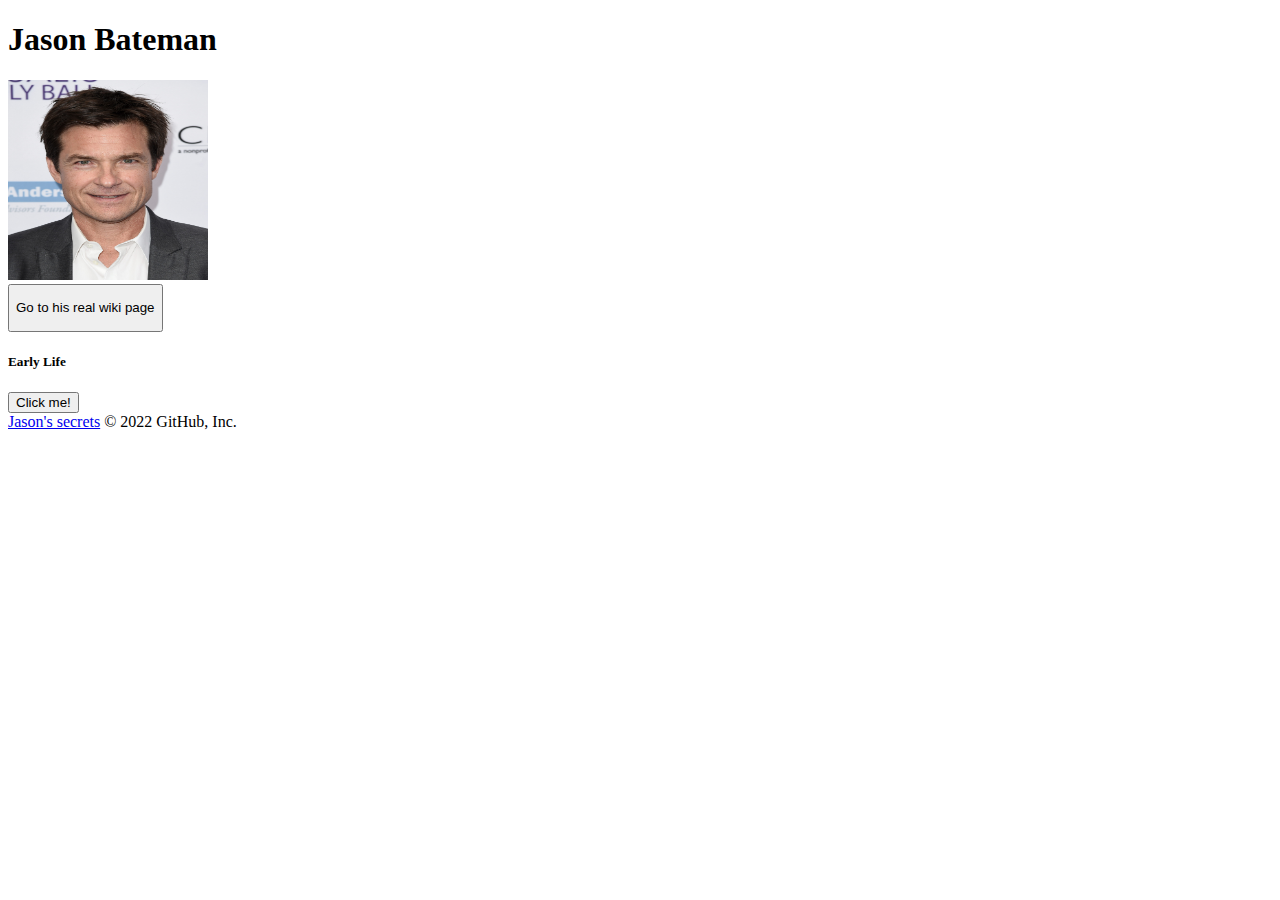
<file: hw2/index.html>
<!DOCTYPE html>
<html lang="en">
<head>
    <meta charset="UTF-8">
    <meta content = "Jason Bateman homemade wiki">
    <meta http-equiv="X-UA-Compatible" content="IE=edge">
    <meta name="viewport" content="width=<device-width>, initial-scale=1.0">
    <title>Document</title>
</head>
<body>
    <h1>Jason Bateman</h1>
    <div>
    <img src="jason.jpeg" width="200" height ="200">

    </div>
    <div>
        <a href = "https://en.wikipedia.org/wiki/Jason_Bateman">
            <button>
                <p>Go to his real wiki page</p>
            </button>
        </a>
        <h5>Early Life</h5>
        <ul>

        </ul>
    </div>
    <div>
        <button onclick="alerting()">Click me!</button>
        <script>
            function alerting() {
                alert("Thanks for being a Jason Bateman fan!")
            }
        </script>
        
    </div>
    
    <a href="secret.html">Jason's secrets</a>
  
</body>
</html>
© 2022 GitHub, Inc.
</file>
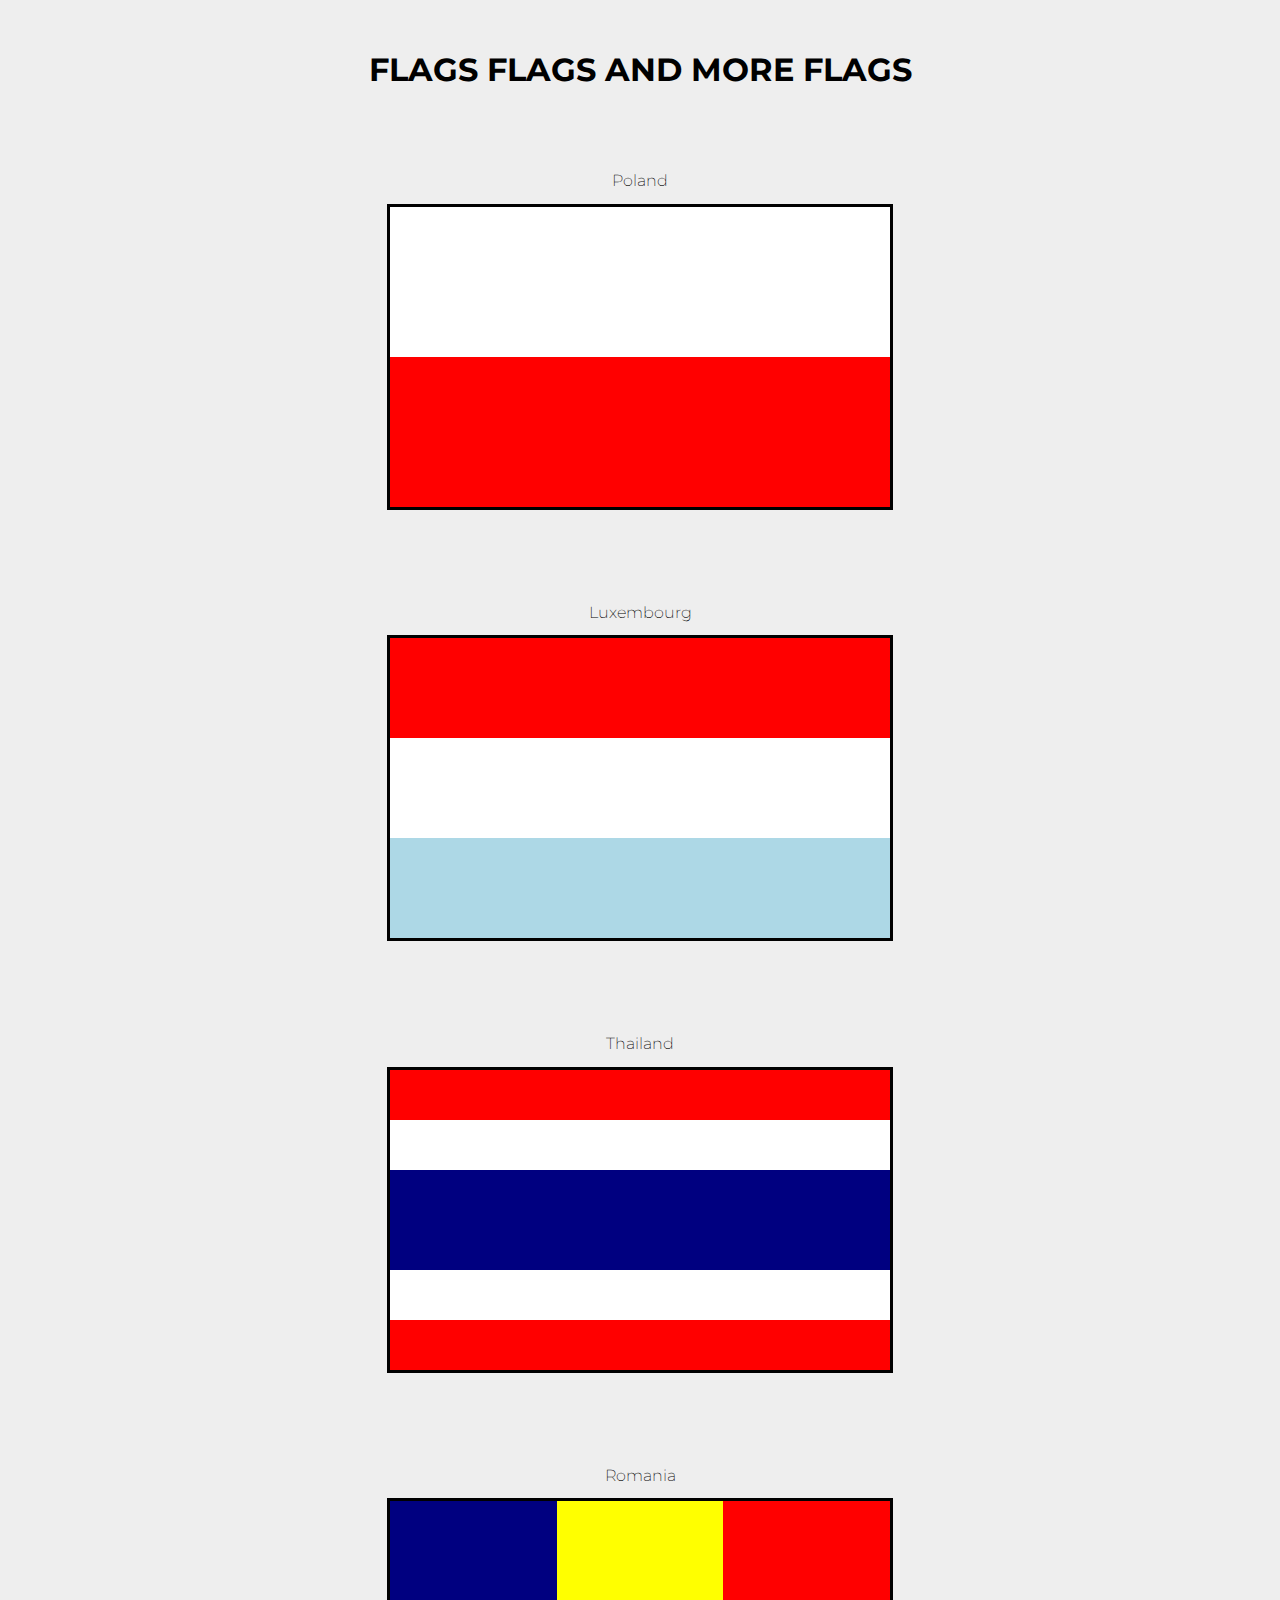
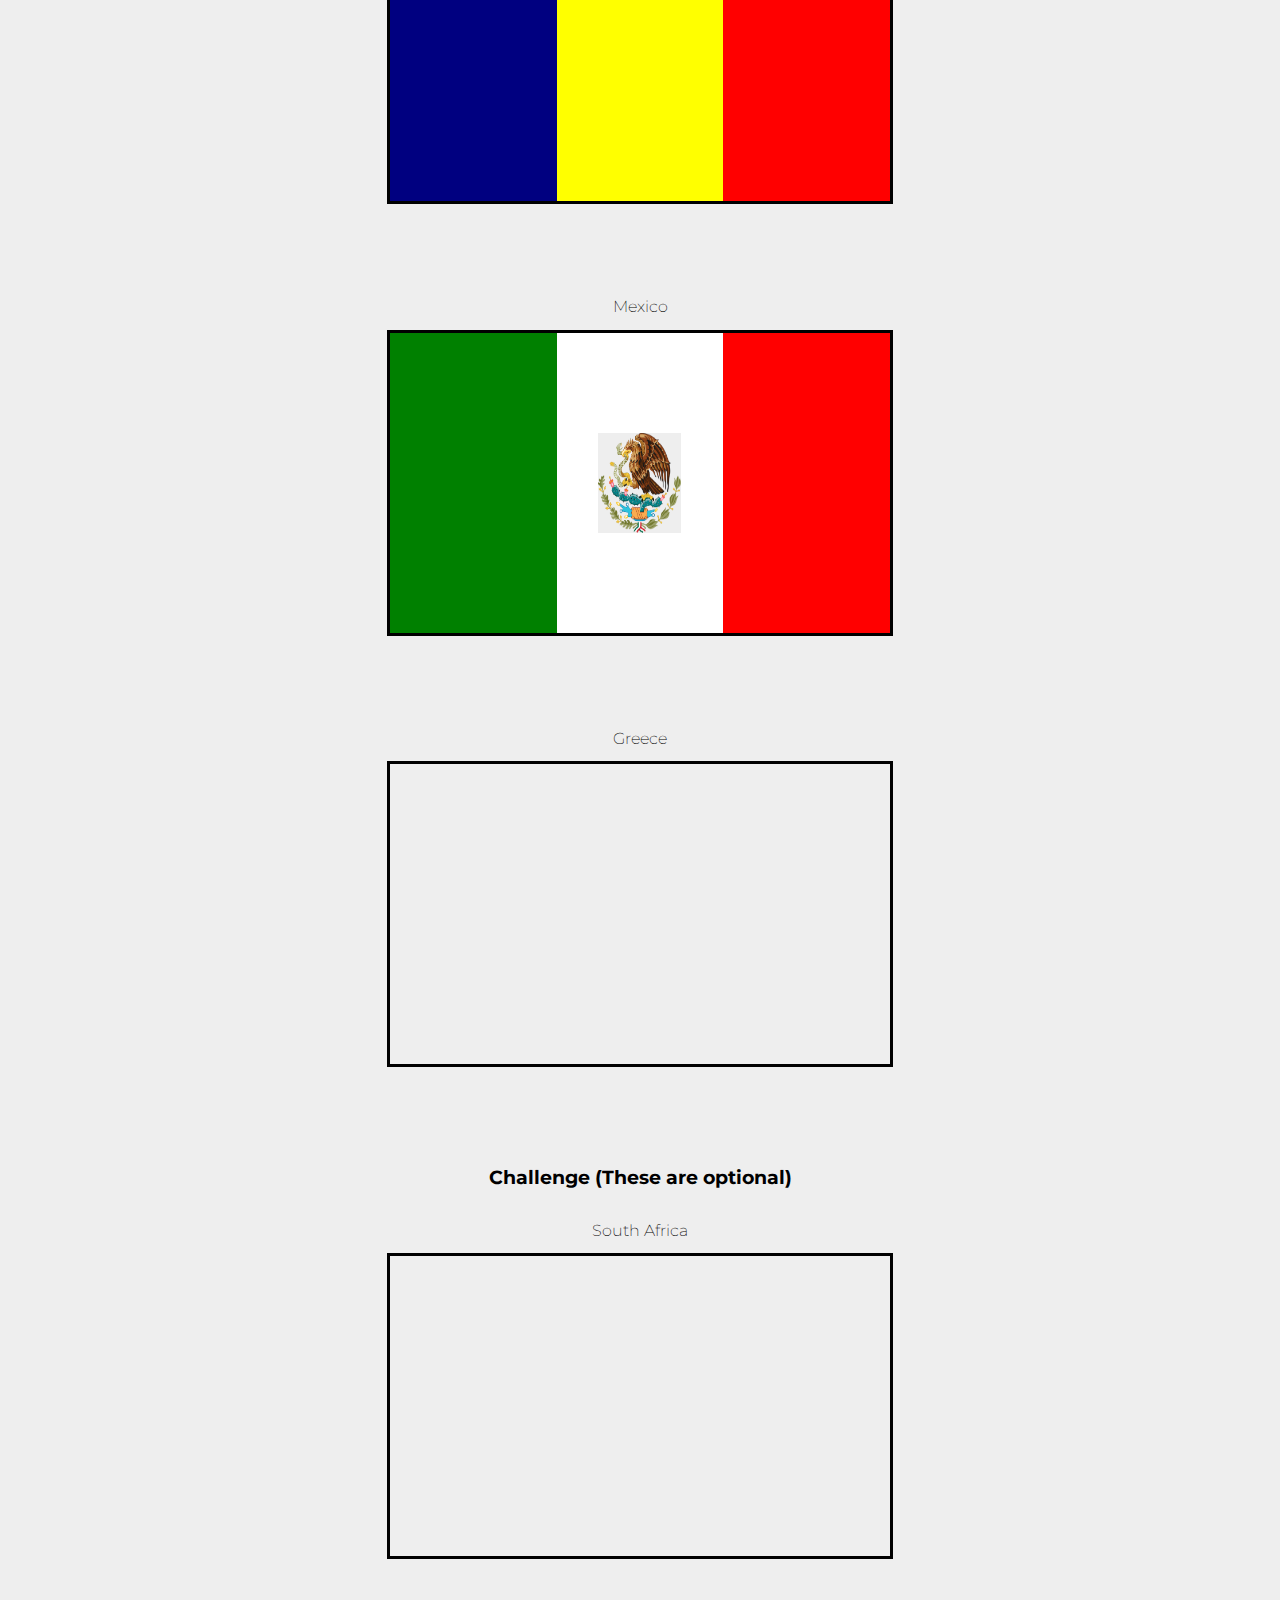
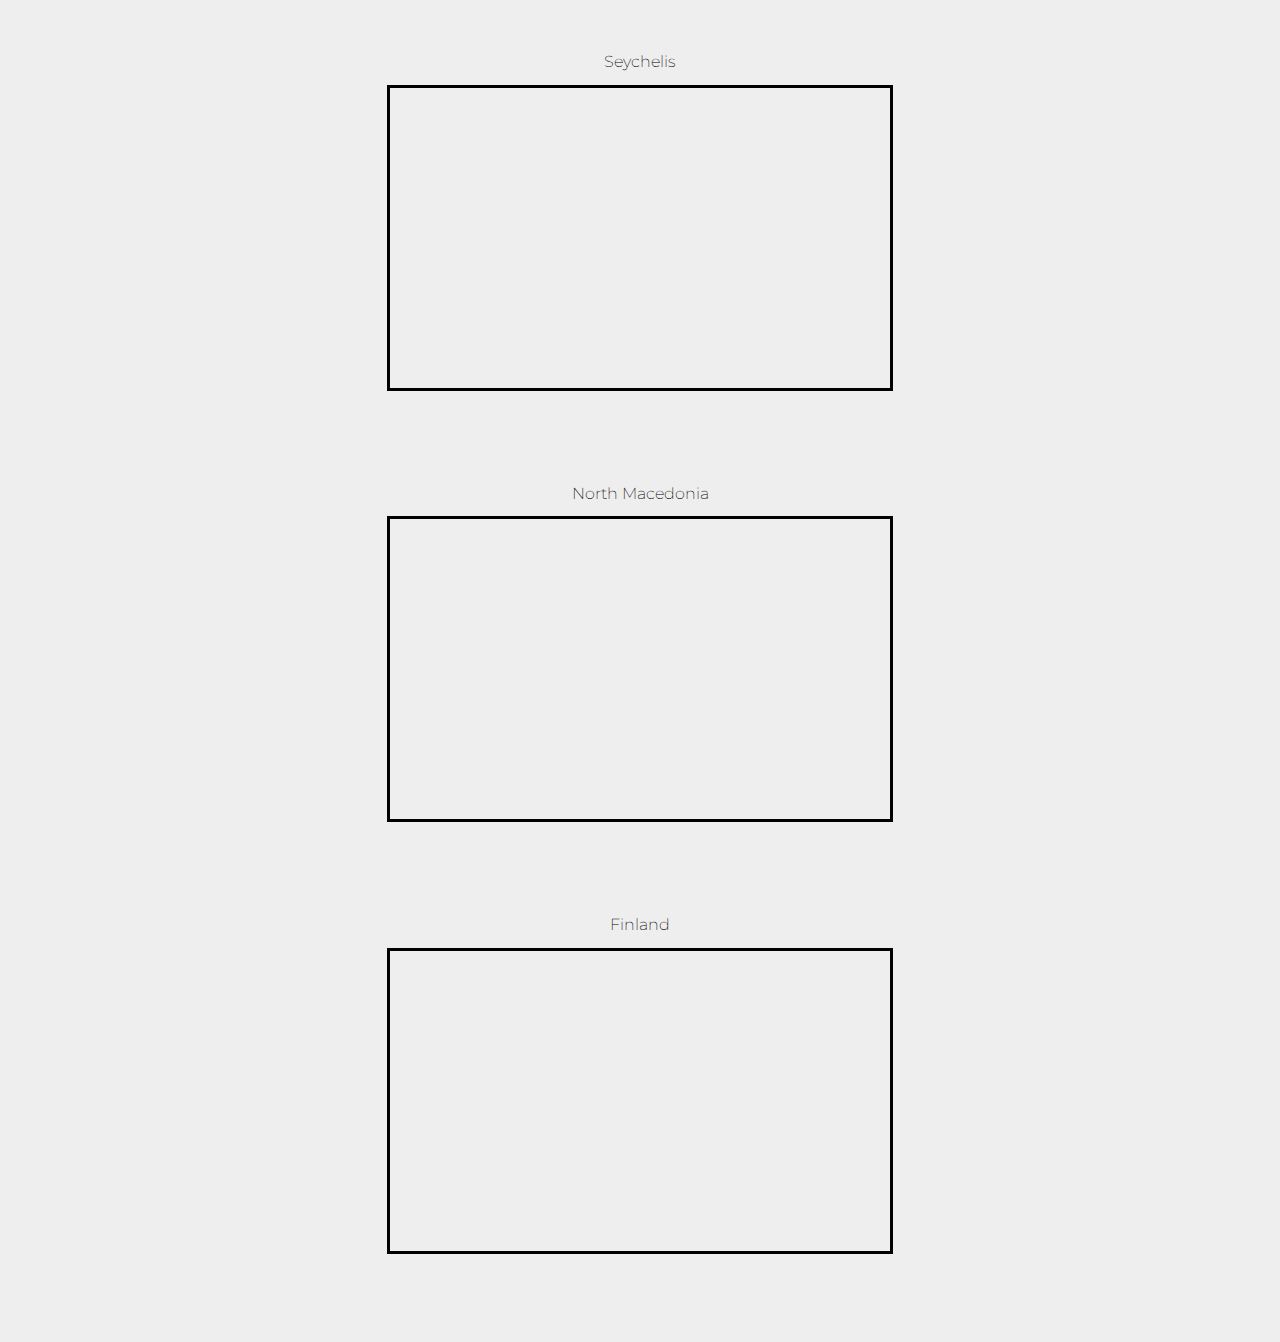
<file: sp22-homework2-starter-main/index.html>
<!DOCTYPE html> 
<head>
    <link rel="preconnect" href="https://fonts.gstatic.com" />
    <link
      href="https://fonts.googleapis.com/css2?family=Montserrat:ital,wght@0,100;0,200;0,300;0,400;0,500;0,600;0,700;0,800;0,900;1,100;1,200;1,300;1,400;1,500;1,600;1,700;1,800;1,900&display=swap"
      rel="stylesheet"
    />
    <link rel="stylesheet" href="styles.css" />
  </head>
  
  <h1 id="intro">FLAGS FLAGS AND MORE FLAGS</h1>
  
  <br />
  
  <!-- Some flags already have some css elements added in... You are expected to finish the rest.-->
  
  <!-- Also feel free to edit the HTML or CSS files as you like-->
  <!-- You are not restricted to the template!-->
  
  <div class="insideborder">
    <h2>Poland</h2>
    <div class="flag">
      <div class="white twovert"></div>
      <div class="red twovert"></div>
    </div>
  
    <h2>Luxembourg</h2>
    <div class="flag">
      <div class="red threevert"></div>
      <div class="white threevert"></div>
      <div class = "lightblue threevert"></div>
      <!-- Finish rest of flag here here -->
    </div>
  
    <h2>Thailand</h2>
    <div class="flag">
      <div class = "red sixvert"></div>
      <div class = "white sixvert"></div>
      <div class = "navy sixvert"></div>
      <div class = "navy sixvert"></div>

      <div class = "white sixvert"></div>
      <div class = "red sixvert"></div>
      <!-- insert flag here -->
    </div>
  
    <h2>Romania</h2>
    <div class="flag horiz">
      <div class = "navy threehoriz"></div>
      <div class = "yellow threehoriz"></div>
      <div class = "red threehoriz"></div>
      <!-- insert flag here -->
    </div>
  
    <h2>Mexico</h2>
    <div class="flag horiz">
      <div class = "green threehoriz"></div>
      <div class = "white threehoriz">
        <img src = "mexico.png" width = "83.33" height = "100" class = "mexico">

      </div>
      <div class = "red threehoriz"></div>
      <!-- insert flag here -->
    </div>
  
    <h2>Greece</h2>
    <div class="flag horiz">
        <div class = "box navy ninehoriz"></div>
        <div class = "box navy ninehoriz"></div>
        <div class = "box navy ninehoriz"></div>
        <div class = "box navy ninehoriz"></div>
        <div class = "box navy ninehoriz"></div>
        <div class = "vert line white"></div>
        <!-- <div class = "navy ninehoriz"></div>
        <div class = "white ninehoriz"></div>
        <div class = "navy ninehoriz"></div>
        <div class = "white ninehoriz"></div>
        <div class = "navy ninehoriz"></div> -->
        <div class = "white ninehoriz"></div>
        <div class = "navy ninehoriz"></div>
        <div class = "white ninehoriz"></div>
        <div class = "navy ninehoriz"></div>


      <!-- insert flag here -->
    </div>
  
    <h3>Challenge (These are optional)</h3>
  
    <h2>South Africa</h2>
    <div class="flag">
      <!-- insert flag here -->
    </div>
  
    <h2>Seychelis</h2>
    <div class="flag">
      <!-- insert flag here -->
    </div>
  
    <h2>North Macedonia</h2>
    <div class="flag">
      <!-- insert flag here -->
    </div>
  
    <h2>Finland</h2>
    <div class="flag">
      <!-- insert flag here -->
    </div>
  </div>
</file>
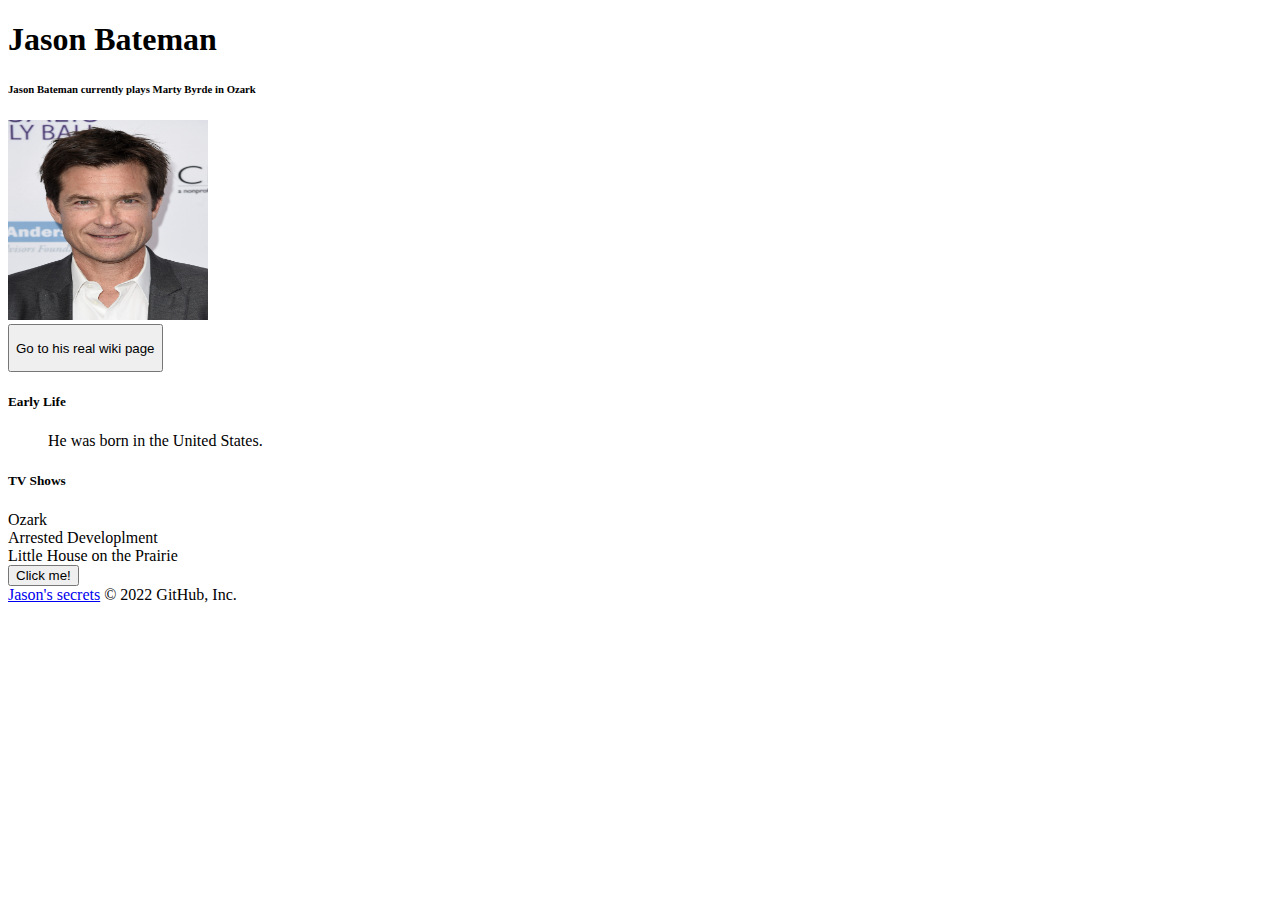
<file: hw1/assign1p1.html>
<!DOCTYPE html>
<html lang="en">
<head>
    <meta charset="UTF-8">
    <meta content = "Jason Bateman homemade wiki">
    <meta http-equiv="X-UA-Compatible" content="IE=edge">
    <meta name="viewport" content="width=<device-width>, initial-scale=1.0">
    <title>Document</title>
</head>
<body>
    <h1>Jason Bateman</h1>
    <h6>Jason Bateman currently plays Marty Byrde in Ozark</h6>
    
    <div>
    <img src="jason.jpeg" width="200" height ="200">

    </div>
    <div>
        <a href = "https://en.wikipedia.org/wiki/Jason_Bateman">
            <button>
                <p>Go to his real wiki page</p>
            </button>
        </a>
    </div>
    <h5>Early Life</h5>
    <ul>
        He was born in the United States.
    </ul>
    <h5>
        TV Shows
    </h5>
    <li>Ozark</li>
    <li>Arrested Developlment</li>
    <li>Little House on the Prairie</li>
    <div>
        <button onclick="alerting()">Click me!</button>
        <script>
            function alerting() {
                alert("Thanks for being a Jason Bateman fan!")
            }
        </script>
        
    </div>
    
    <a href="secret.html">Jason's secrets</a>
  
</body>
</html>
© 2022 GitHub, Inc.
</file>
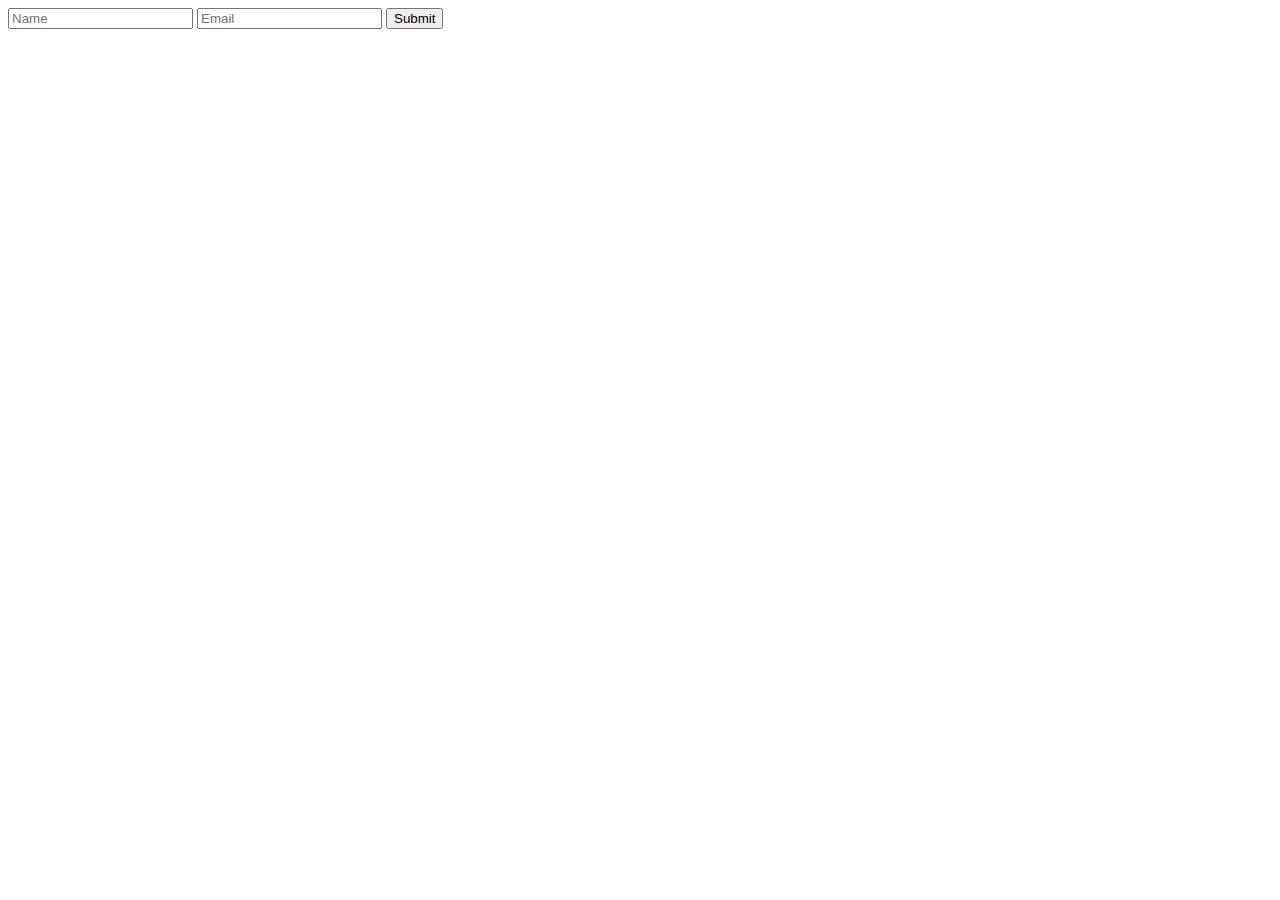
<file: hw1/assign1p2.html>
<!DOCTYPE html>
<html lang="en">
<head>
    <meta charset="UTF-8">
    <meta http-equiv="X-UA-Compatible" content="IE=edge">
    <meta name="viewport" content="width=<device-width>, initial-scale=1.0">
    <title>Document</title>
</head>
<body>
    <form>
        <input type ="text" placeholder="Name" />
        <input type = "text" placeholder= "Email" />
        <button>Submit</button>
    </form>
  
</body>
</html>
</file>
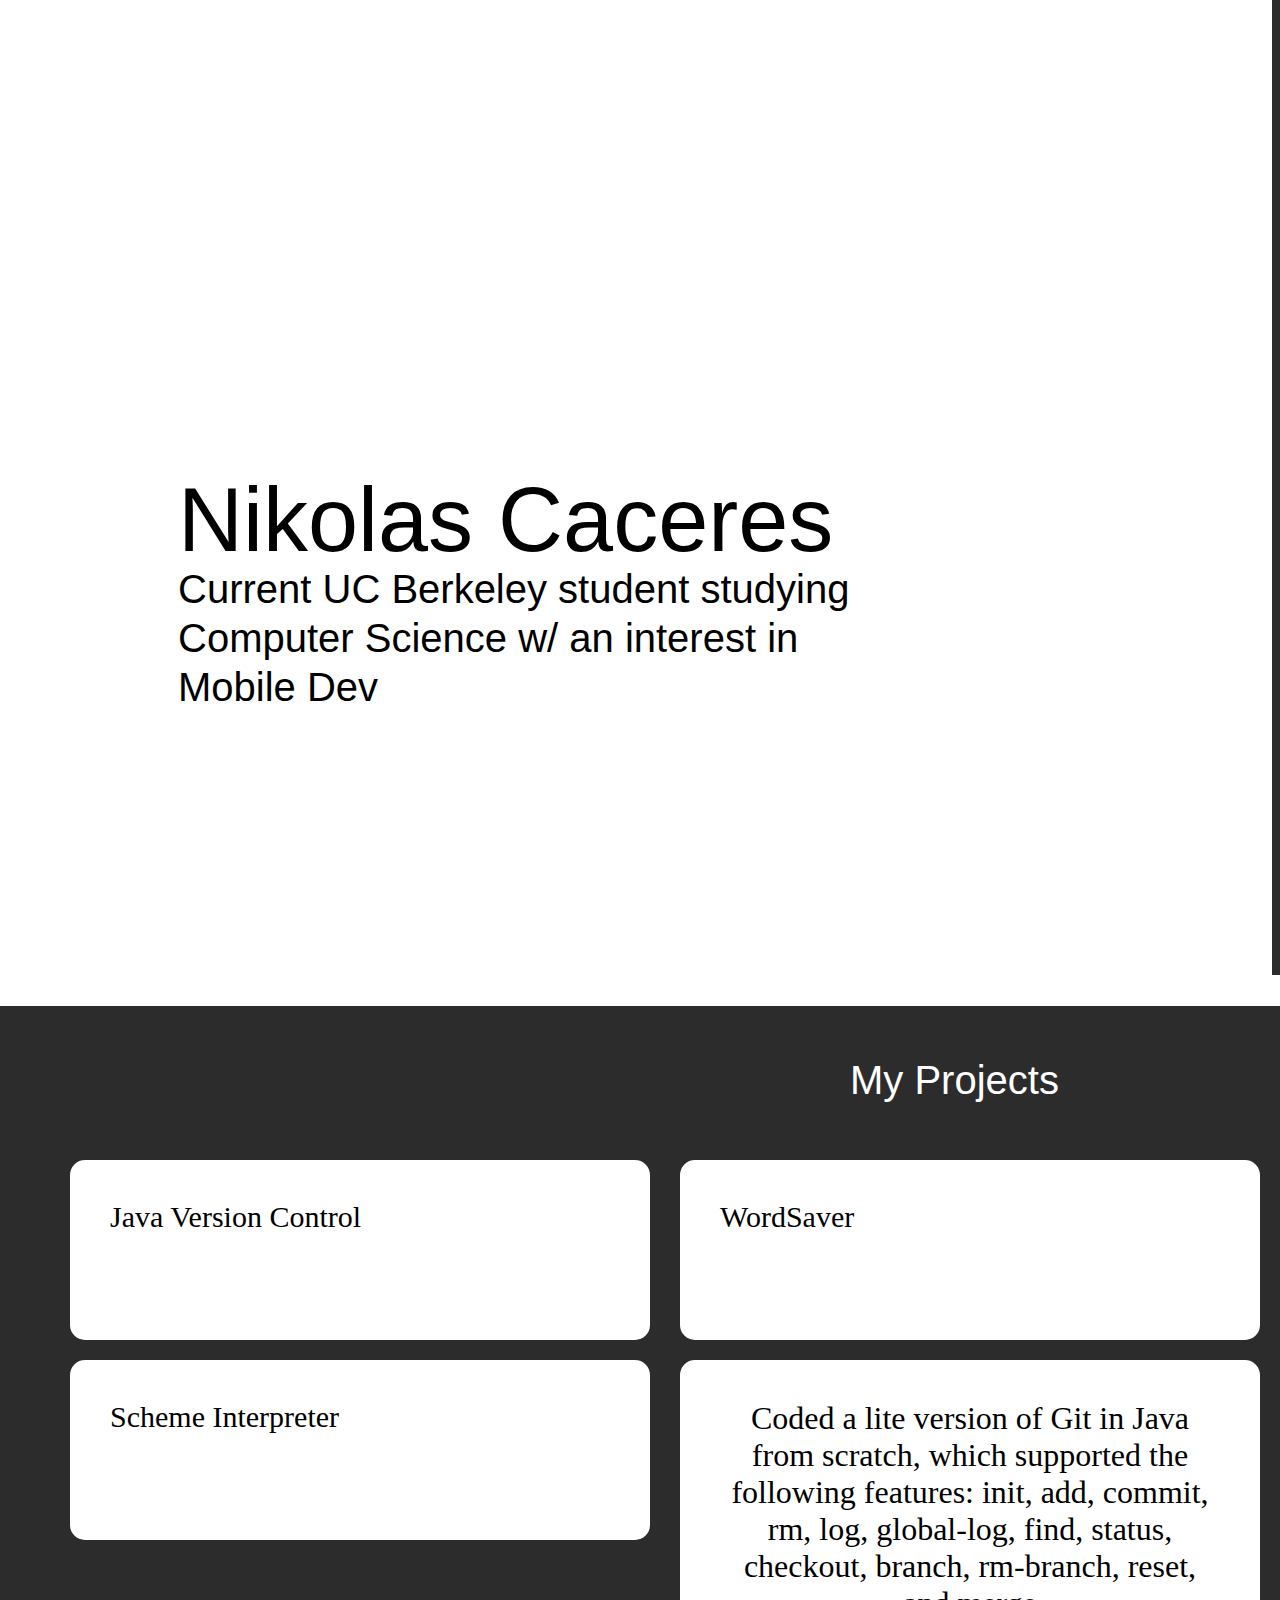
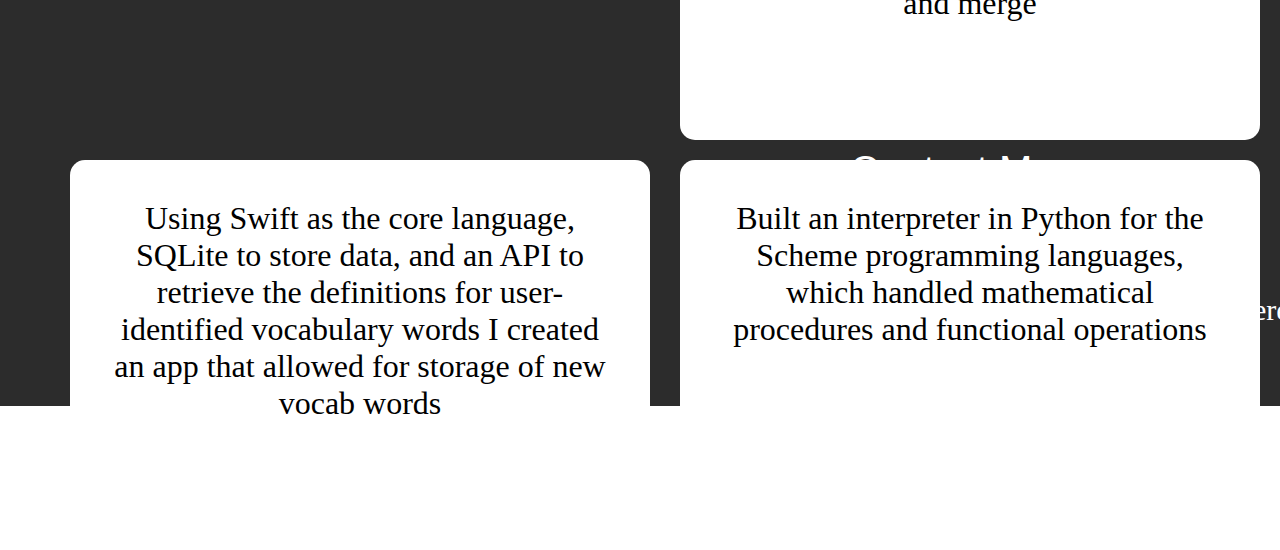
<file: proj1/template.html>
<!--
    Please note that this HTML template is a starting point!
    It is absolutely not comprehensive, and you will almost surely have to add more.
-->
<!DOCTYPE html>
<html lang="en">
<head>
    <meta charset="UTF-8">
    <meta http-equiv="X-UA-Compatible" content="IE=edge">
    <meta name="viewport" content="width=device-width, initial-scale=1.0">
    <link rel="stylesheet" href="./template.css">
    <title>Your Personal Website: Template 1</title>
</head>
<body>
    <div class="splash-page">
        <div class="navbar">
            <div class="logo"></div>
            <div class="nav">
                <div class="nav-button">About</div>
                <div class="nav-button">Portfolio</div>
                <div class="nav-button">Contact</div>
            </div>
        </div>
        <div class="headline">
        </div>
    </div>
    <p class = "name">Nikolas Caceres</p>
    <p class = "about">Current UC Berkeley student studying Computer Science w/ an interest in Mobile Dev</p>
    <!-- <p id = "contact">Contact Me</p>  -->

    <div class="portfolio">
        <div class = "title">
            <p> My Projects</p>
    
        </div>
        <div class = "contact">
            <p>Contact Me</p>
        </div>
        <div class = "contact-boxes">
            <div class = "email">
                <img src = "email.png" width = "50" height = "50">
                <p id = "email-add">nikolascaceres@berkely.edu</p>
            </div>
            <div class = "linkedin">
                <img src = "linkedin.png" width = "50" height = "50">
                <p>nikolas-caceres-792a60167/</p>
            </div>
        </div>
        <!-- <div class="proj-col">
            
        </div> -->
        <!-- <div class="proj-col">
            <div class="proj-name"></div>
        </div> -->
    </div>
    <div class = "portfolio-proj">
        <div class = "project">
            Java Version Control
            <!-- <div class="proj-name">Hello</div>
            <div class = "proj-desc">
    
            </div> -->
        </div>

        <div class = "project">
            WordSaver
            <!-- <div class = "proj-name">Second</div>
            <div class = "proj-desc">
    WordSaver
            </div> -->
        </div>
        <div class = "project">
            Scheme Interpreter
        </div>
        <div class = proj-desc>Coded a lite version of Git in Java from scratch, which supported the following features: init, add,
            commit, rm, log, global-log, find, status, checkout, branch, rm-branch, reset, and merge</div>
        <div class = proj-desc>Using Swift as the core language, SQLite to store data, and an API to retrieve the definitions
            for user-identified vocabulary words I created an app that allowed for storage of new vocab words</div>
        <div class = proj-desc>Built an interpreter in Python for the Scheme programming languages, which handled
            mathematical procedures and functional operations</div>

    </div>
</body>
</html>
</file>
<file: sp22-homework2-starter-main/styles.css>
/* Ignore following classes */

* {
    font-family: "Montserrat", sans-serif;
    background-color: #eeeeee;
  }
  
  #intro {
    color: rgb(0, 0, 0);
    text-align: center;
    margin: 50px;
  }
  
  .insideborder {
    display: flex;
    flex-direction: column;
    align-items: center;
  }
  
  .para {
    font-weight: 300;
    margin-left: 10px;
  }
  
  h2 {
    font-size: medium;
    font-weight: 200;
  }
  

  
  /* Classes that you might find useful */
  /* Note* These classes do not cover every possibloe case to build you flags, you will have to continue to add your own*/
  
  .flag {
    height: 300px;
    width: 500px;
    border-style: solid;
    margin-bottom: 5rem;
  }
  
  .horiz {
    display: flex;
    flex-direction: row;
  }
  .vert {
    display: flex;
    flex-direction: column;
  }
  
  .twovert {
    height: 50%;
  }
  
  .threevert {
    height: 33.3%;
  }
  
  .threehoriz {
    width: 33.3%;
  }
  
  .sixvert {
    height: 16.66666666%
  }
  .ninevert { 
    height: 11.1%
  }
  .ninehoriz {
    height: 11.1%
  }
  .box{
    /* position: relative; */
    z-index: 1;
  }
  .thirtyvert {
    height: 2.702702702%;
  }
  .line {
    z-index: 1;
    position:relative;

  }
  
  .skinny {
    height: 17.5%;
  }
  
  .fat {
    height: 30%;
  }
  
  .circle {
    border-radius: 50%;
    height: 200px;
    width: 200px;
    position: relative;
    left: 85px;
    top: 50px;

  }
  .mexico {
    margin-top: 100px;
    margin-left: 41.66px;
    /* justify-content: center; */
    /* padding-right:  */
  }  
  .topright {
    height: 50px;
    width: 20px;
    display: flex;
  }
  /* Colors/ Feel free to add your own! */
  
  .red {
    background-color: red;
  }
  
  .orange {
    background-color: orange;
  }
  
  .yellow {
    background-color: yellow;
  }
  
  .green {
    background-color: green;
  }
  
  .blue {
    background-color: blue;
  }
  
  .lightblue {
    background-color: lightblue;
  }
  
  .purple {
    background-color: purple;
  }
  
  .white {
    background-color: #fff;
  }
  
  .navy { 
    background-color: navy;
  }
</file>
<file: proj1/template.css>
/* body {
    color: white;
} */
.splash-page {
    position: absolute;
    width: 648px;
    height: 975px;
    left: 1272px;
    top: 0px;    
    background: #2C2C2C;

}

.portfolio{
    position: absolute;
    width: 1920px;
    height: 1000px;
    left: 0px;
    top: 1006px;
    background: #2C2C2C;
}

.name {
    position: absolute;
    width: 892px;
    height: 143px;
    left: 178px;
    top: 375px;
    
    font-family: "HelveticaNeue-Light", "Helvetica Neue Light", "Helvetica Neue", Helvetica, Arial, "Lucida Grande", sans-serif;
    font-style: normal;
    font-weight: 500;
    font-size: 90px;
    line-height: 110px;
    
    color: #000000;
}
.nav {
    /* position: absolute; */
    display: flex;
    justify-content: space-between;
    left: 76.51%;
    right: 18.18%;
    top: 3.1%;
    bottom: 94.46%;
    padding: 10px;
    margin-right: 10px;
    
    font-family: Roboto;
    font-style: normal;
    font-weight: 500;
    font-size: 40px;
    line-height: 47px;
    
    color: #FFFFFF;
    
}
.about { 
    position: absolute;
    width: 746px;
    height: 106px;
    left: 178px;
    top: 525px;
    /* font-family: "Helvetica Neue"; */
    font-family: "HelveticaNeue-Light", "Helvetica Neue Light", "Helvetica Neue", Helvetica, Arial, "Lucida Grande", sans-serif;
    font-style: normal;
    font-weight: 500;
    font-size: 40px;
    line-height: 49px;
    color: black;
}

.contact {
    position: absolute;
    display: flex;
    top: 700px;
    left: 850px;
    font-style: normal;
    font-weight: 500;
    font-size: 40px;
    line-height: 49px;
    color:white;
    font-family: "HelveticaNeue-Light", "Helvetica Neue Light", "Helvetica Neue", Helvetica, Arial, "Lucida Grande", sans-serif;
    font-style: normal;
    font-weight: 500;
    /* font-size: 90px;
    line-height: 110px; */
    /* justify-content: center */
}



.contact-boxes {
    display: flex;
    position: absolute;
    top: 800px;
    left: 825px;
    justify-content: flex-start;
    
    /* left: 50%; */

}
.email{
    position:relative;
    color:white;
    right: 100px;
    font-size: 30px;

    /* display:flex; */
    /* align-self:center; */
    /* top: 70px; */
    justify-content: center;
    /* flex-wrap: wrap; */
    /* left: 70px; */
    /* justify-content: center; */

}


.linkedin {
    position: relative;
    font-size: 30px;
    color:white;
    right: 50px;

    /* display:flex; */
    /* top: 70px; */
    /* justify-content: center; */
    /* flex-wrap: wrap; */
}

.title {
    position:absolute;
    top: 10px;
    left: 850px;
    /* background-color: white; */
    color:white;
    font-family: "HelveticaNeue-Light", "Helvetica Neue Light", "Helvetica Neue", Helvetica, Arial, "Lucida Grande", sans-serif;
    font-style: normal;
    font-weight: 500;
    font-size: 40px;
    line-height: 49px;
    
}

.portfolio-proj {
    position: absolute;
    display: flex;
    top: 1150px;
    left: 50px;
    justify-content: space-evenly;
    flex-wrap: wrap;
    
}



.project {
    /* position: absolute; */
    width: 500px;
    height: 100px;
    margin: 10px;
    padding: 40px;
    font-size: 30px;
    border-radius: 15px;
    background-color: white;
    color: black;
    

    /* display: flex; */

}


.proj-name {
    position: absolute;
    border-radius: 15px;

    height: 100px;
    width: 500px;
    background-color: white;
    color:black;
    line-height: 100px;

    font-weight: bold;
    font-size: 8em;
    text-align: center;
}

.proj-desc {
    /* position: absolute; */
    border-radius: 15px;
    top: 150px;
    margin: 10px;
    padding: 40px;
    height: 300px;
    width: 500px;
    background-color: white;
    color:black;
    /* font-weight: bold; */
    font-size: 2em;
    text-align: center;

}
</file>
